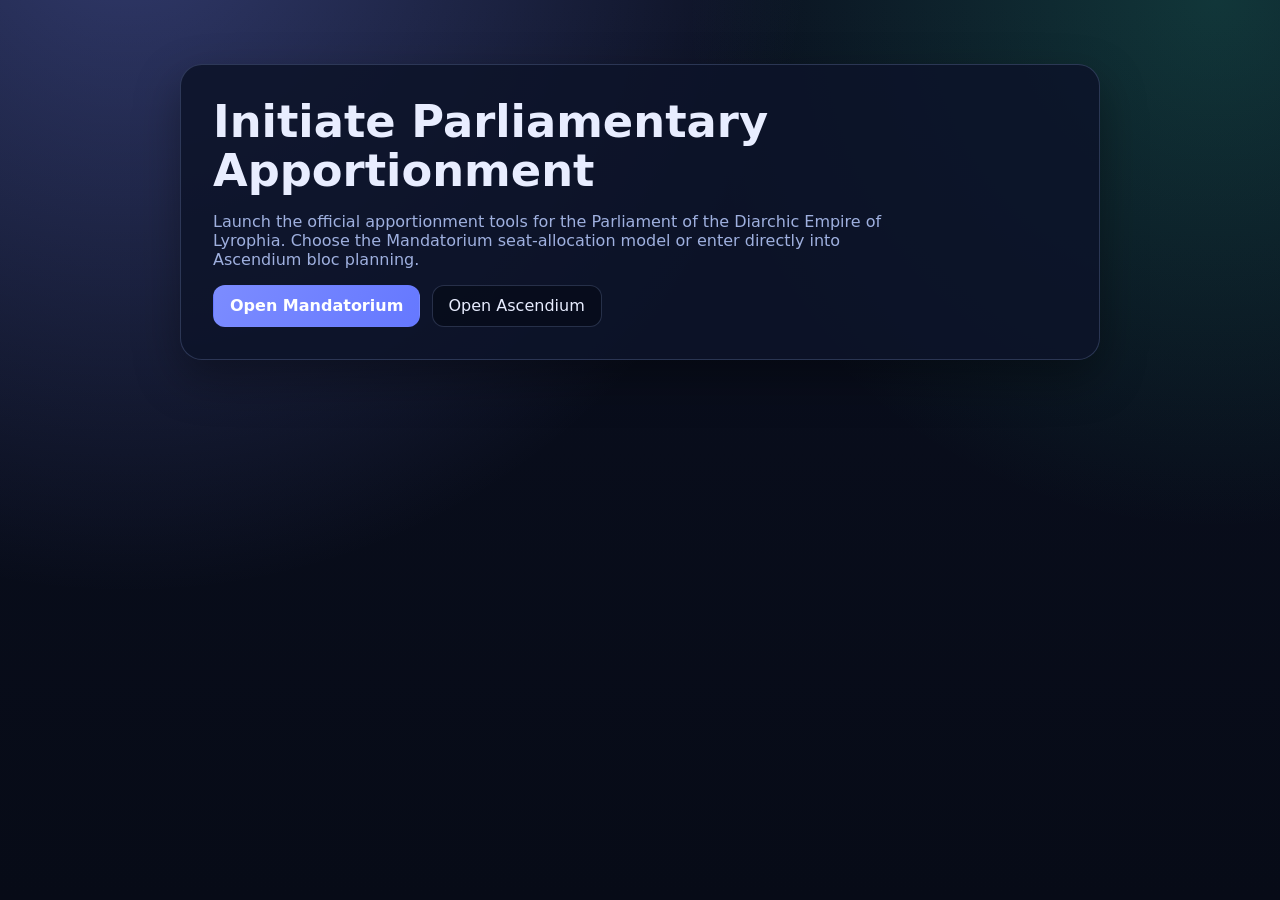
<file: index.html>
<!doctype html>
<html lang="en">
  <head>
    <meta charset="UTF-8" />
    <meta name="viewport" content="width=device-width, initial-scale=1.0" />
    <title>Initiate Application | Parliament Apportionment</title>
    <link rel="stylesheet" href="styles.css" />
  </head>
  <body>
    <main class="landing">
      <section class="hero">
        <h1>Initiate Parliamentary Apportionment</h1>
        <p>
          Launch the official apportionment tools for the Parliament of the Diarchic Empire of Lyrophia. Choose the
          Mandatorium seat-allocation model or enter directly into Ascendium bloc planning.
        </p>
        <div class="cta-row">
          <a class="cta primary" href="mandatorium.html">Open Mandatorium</a>
          <a class="cta" href="ascendium.html">Open Ascendium</a>
        </div>
      </section>
    </main>
  </body>
</html>
</file>
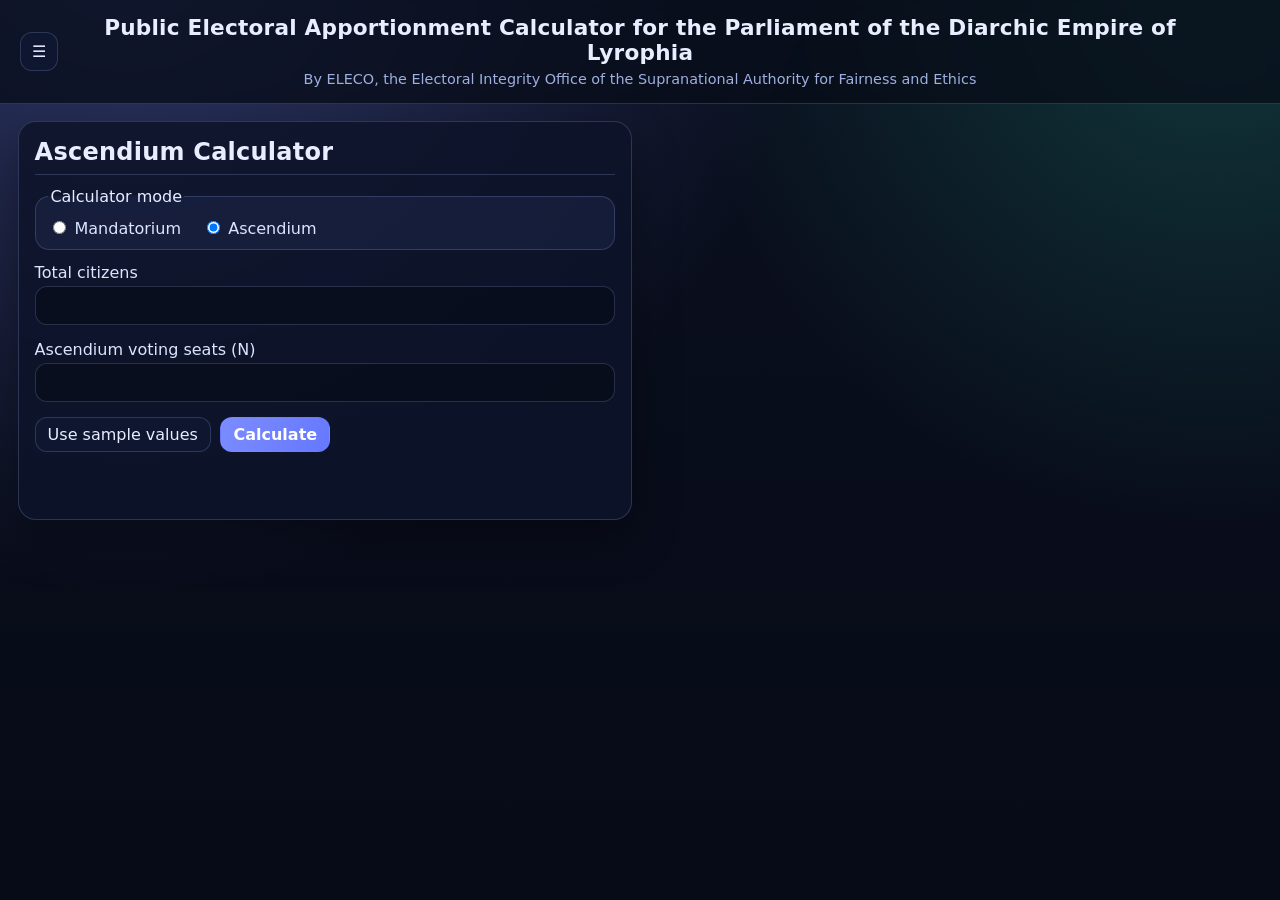
<file: ascendium.html>
<!doctype html>
<html lang="en">
  <head>
    <meta charset="UTF-8" />
    <meta name="viewport" content="width=device-width, initial-scale=1.0" />
    <title>Ascendium | Public Electoral Apportionment Calculator</title>
    <link rel="stylesheet" href="styles.css" />
  </head>
  <body>
    <header class="site-header">
      <button id="menu-btn" class="menu-btn" aria-label="Open navigation menu" aria-controls="nav-drawer" aria-expanded="false">☰</button>
      <div class="header-text">
        <h1>Public Electoral Apportionment Calculator for the Parliament of the Diarchic Empire of Lyrophia</h1>
        <p>By ELECO, the Electoral Integrity Office of the Supranational Authority for Fairness and Ethics</p>
      </div>
    </header>

    <div id="drawer-backdrop" class="drawer-backdrop" hidden></div>
    <nav id="nav-drawer" class="nav-drawer" aria-label="Primary" aria-hidden="true">
      <a href="mandatorium.html">Mandatorium</a>
      <a href="ascendium.html">Ascendium</a>
      <button id="close-drawer" class="close-drawer">Close</button>
    </nav>

    <main class="page-layout">
      <section class="panel">
        <h2>Ascendium Calculator</h2>
        <form id="calc-form">
          <fieldset class="mode-switch">
            <legend>Calculator mode</legend>
            <label for="mode-mandatorium"><input id="mode-mandatorium" type="radio" name="mode" value="mandatorium" /> Mandatorium</label>
            <label for="mode-ascendium"><input id="mode-ascendium" type="radio" name="mode" value="ascendium" checked /> Ascendium</label>
          </fieldset>

          <label for="citizens">Total citizens</label>
          <input id="citizens" type="number" min="1" step="1" required />

          <div id="voting-seats-field">
            <label for="voting-seats">Ascendium voting seats (N)</label>
            <input id="voting-seats" type="number" min="1" step="1" required />
          </div>

          <div class="button-row">
            <button type="button" id="sample-btn">Use sample values</button>
            <button type="submit">Calculate</button>
          </div>
        </form>
        <p id="error" class="error" role="alert"></p>
      </section>

      <section id="results" class="panel" hidden>
        <h2>Results</h2>
        <div id="result-summary" class="metrics"></div>
        <div id="result-details" class="details"></div>
      </section>
    </main>

    <script src="app.js"></script>
  </body>
</html>
</file>
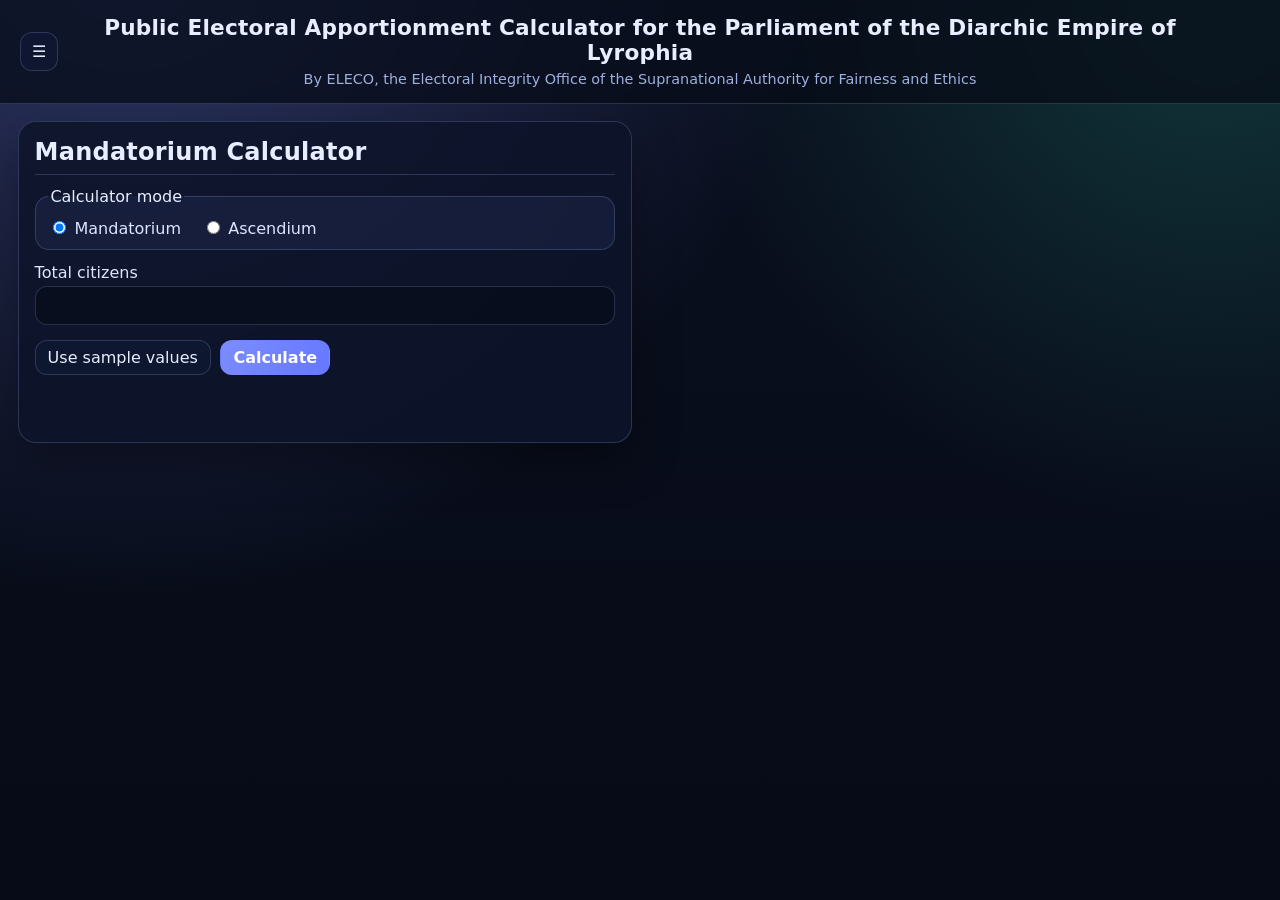
<file: mandatorium.html>
<!doctype html>
<html lang="en">
  <head>
    <meta charset="UTF-8" />
    <meta name="viewport" content="width=device-width, initial-scale=1.0" />
    <title>Mandatorium | Public Electoral Apportionment Calculator</title>
    <link rel="stylesheet" href="styles.css" />
  </head>
  <body>
    <header class="site-header">
      <button id="menu-btn" class="menu-btn" aria-label="Open navigation menu" aria-controls="nav-drawer" aria-expanded="false">☰</button>
      <div class="header-text">
        <h1>Public Electoral Apportionment Calculator for the Parliament of the Diarchic Empire of Lyrophia</h1>
        <p>By ELECO, the Electoral Integrity Office of the Supranational Authority for Fairness and Ethics</p>
      </div>
    </header>

    <div id="drawer-backdrop" class="drawer-backdrop" hidden></div>
    <nav id="nav-drawer" class="nav-drawer" aria-label="Primary" aria-hidden="true">
      <a href="mandatorium.html">Mandatorium</a>
      <a href="ascendium.html">Ascendium</a>
      <button id="close-drawer" class="close-drawer">Close</button>
    </nav>

    <main class="page-layout">
      <section class="panel">
        <h2>Mandatorium Calculator</h2>
        <form id="calc-form">
          <fieldset class="mode-switch">
            <legend>Calculator mode</legend>
            <label for="mode-mandatorium"><input id="mode-mandatorium" type="radio" name="mode" value="mandatorium" checked /> Mandatorium</label>
            <label for="mode-ascendium"><input id="mode-ascendium" type="radio" name="mode" value="ascendium" /> Ascendium</label>
          </fieldset>

          <label for="citizens">Total citizens</label>
          <input id="citizens" type="number" min="1" step="1" required />

          <div id="voting-seats-field" hidden>
            <label for="voting-seats">Ascendium voting seats (N)</label>
            <input id="voting-seats" type="number" min="1" step="1" />
          </div>

          <div class="button-row">
            <button type="button" id="sample-btn">Use sample values</button>
            <button type="submit">Calculate</button>
          </div>
        </form>
        <p id="error" class="error" role="alert"></p>
      </section>

      <section id="results" class="panel" hidden>
        <h2>Results</h2>
        <div id="result-summary" class="metrics"></div>
        <div id="result-details" class="details"></div>
      </section>
    </main>

    <script src="app.js"></script>
  </body>
</html>
</file>
<file: styles.css>
:root {
  --bg: #0b1020;
  --bg-elev: #121a33;
  --panel: rgba(15, 24, 50, 0.8);
  --panel-2: rgba(13, 20, 41, 0.88);
  --text: #e8edff;
  --muted: #9fb0df;
  --line: rgba(166, 190, 255, 0.2);
  --primary: #7c8cff;
  --primary-strong: #6578ff;
  --ok: #2ed3a2;
  --shadow: 0 18px 45px rgba(0, 0, 0, 0.35);
}

* { box-sizing: border-box; }
[hidden] { display: none !important; }

body {
  margin: 0;
  font-family: Inter, 'Segoe UI', Roboto, system-ui, -apple-system, sans-serif;
  color: var(--text);
  font-variant-numeric: tabular-nums lining-nums;
  background:
    radial-gradient(circle at 10% -10%, rgba(124, 140, 255, 0.34), transparent 45%),
    radial-gradient(circle at 95% 0%, rgba(46, 211, 162, 0.2), transparent 35%),
    linear-gradient(180deg, #0a0f1f 0%, #070b17 100%);
  min-height: 100vh;
}

.site-header {
  border-bottom: 1px solid var(--line);
  backdrop-filter: blur(6px);
  background: rgba(7, 12, 24, 0.75);
  display: grid;
  grid-template-columns: 3rem 1fr 3rem;
  align-items: center;
  gap: 0.75rem;
  padding: 1rem 1.25rem;
  position: sticky;
  top: 0;
  z-index: 50;
}

.header-text { text-align: center; }
.header-text h1 {
  margin: 0;
  line-height: 1.15;
  font-size: clamp(1rem, 2vw, 1.35rem);
  letter-spacing: 0.01em;
}
.header-text p {
  margin: 0.32rem 0 0;
  color: var(--muted);
  font-size: 0.9rem;
}

.menu-btn,
.close-drawer,
button {
  font: inherit;
  border-radius: 12px;
  border: 1px solid var(--line);
  background: var(--panel);
  color: var(--text);
  padding: 0.45rem 0.75rem;
}

.menu-btn { width: 2.4rem; height: 2.4rem; padding: 0; }

button:hover,
.menu-btn:hover,
.close-drawer:hover {
  border-color: rgba(166, 190, 255, 0.45);
  background: rgba(124, 140, 255, 0.2);
}

button[type='submit'] {
  background: linear-gradient(120deg, var(--primary) 0%, var(--primary-strong) 100%);
  border-color: transparent;
  color: #fff;
  font-weight: 600;
}

button:focus-visible,
.menu-btn:focus-visible,
.close-drawer:focus-visible,
input:focus-visible,
.nav-drawer a:focus-visible,
summary:focus-visible {
  outline: 2px solid var(--ok);
  outline-offset: 2px;
}

.drawer-backdrop {
  position: fixed;
  inset: 0;
  background: rgba(4, 7, 16, 0.56);
  pointer-events: auto;
  z-index: 100;
}

.nav-drawer {
  position: fixed;
  top: 0;
  left: 0;
  bottom: 0;
  width: min(18rem, 85vw);
  background: #0c1430;
  border-right: 1px solid var(--line);
  padding: 1rem;
  display: flex;
  flex-direction: column;
  gap: 0.7rem;
  transform: translateX(-102%);
  transition: transform 0.22s ease;
  z-index: 101;
}

.nav-drawer.open { transform: translateX(0); }

.nav-drawer a {
  color: #d8e0ff;
  text-decoration: none;
  padding: 0.45rem 0.2rem;
  border-bottom: 1px solid var(--line);
}

.page-layout {
  display: grid;
  grid-template-columns: 1fr 1fr;
  gap: 1rem;
  padding: 1.1rem;
}

.panel {
  border: 1px solid var(--line);
  border-radius: 18px;
  background: var(--panel-2);
  box-shadow: var(--shadow);
  padding: 1rem;
}

h2 {
  margin-top: 0;
  margin-bottom: 0.8rem;
  border-bottom: 1px solid var(--line);
  padding-bottom: 0.45rem;
  letter-spacing: 0.01em;
}

.mode-switch {
  border: 1px solid var(--line);
  border-radius: 14px;
  margin: 0 0 0.8rem;
  padding: 0.7rem 0.8rem;
  background: rgba(124, 140, 255, 0.08);
}
.mode-switch label { margin-right: 1rem; }

label { color: #dce4ff; }

input[type='number'] {
  width: 100%;
  padding: 0.56rem 0.62rem;
  border: 1px solid var(--line);
  border-radius: 12px;
  background: rgba(7, 12, 26, 0.75);
  color: var(--text);
  margin: 0.3rem 0 0.9rem;
  font: inherit;
}

.button-row { display: flex; gap: 0.6rem; flex-wrap: wrap; }

.metrics {
  display: grid;
  grid-template-columns: repeat(2, minmax(0, 1fr));
  gap: 0.65rem;
}

.metric {
  border: 1px solid var(--line);
  border-radius: 12px;
  background: rgba(10, 17, 35, 0.8);
  padding: 0.6rem;
}
.metric .label { font-size: 0.84rem; color: var(--muted); }
.metric .value { font-size: 1.15rem; font-weight: 650; }

.callout {
  border: 1px solid var(--line);
  border-radius: 14px;
  padding: 0.8rem;
  background: rgba(124, 140, 255, 0.08);
  margin-top: 0.85rem;
}

.details-block {
  margin-top: 0.85rem;
  border: 1px solid var(--line);
  border-radius: 14px;
  background: rgba(9, 15, 31, 0.85);
  overflow: hidden;
}

.details-block summary {
  cursor: pointer;
  padding: 0.55rem 0.65rem;
  border-bottom: 1px solid var(--line);
  background: rgba(124, 140, 255, 0.1);
}

.details-block .details-content { padding: 0.65rem; }

.table-wrap { overflow-x: auto; }
table { width: 100%; border-collapse: collapse; margin-top: 0.5rem; }
th, td { border: 1px solid var(--line); padding: 0.4rem; text-align: left; }
th { background: rgba(124, 140, 255, 0.15); }

.error { color: #ff9f9f; min-height: 1.2rem; font-weight: 600; }

/* Landing page */
.landing {
  max-width: 960px;
  margin: 0 auto;
  padding: 4rem 1.25rem;
}

.hero {
  border: 1px solid var(--line);
  border-radius: 22px;
  background: var(--panel-2);
  box-shadow: var(--shadow);
  padding: 2rem;
}

.hero h1 {
  margin: 0 0 0.75rem;
  font-size: clamp(1.8rem, 4vw, 2.8rem);
  line-height: 1.1;
}

.hero p {
  color: var(--muted);
  max-width: 66ch;
}

.cta-row {
  display: flex;
  gap: 0.7rem;
  flex-wrap: wrap;
  margin-top: 1rem;
}

.cta {
  display: inline-flex;
  align-items: center;
  justify-content: center;
  padding: 0.68rem 1rem;
  border-radius: 12px;
  text-decoration: none;
  border: 1px solid var(--line);
  color: var(--text);
  background: rgba(7, 12, 26, 0.8);
}

.cta.primary {
  background: linear-gradient(120deg, var(--primary), var(--primary-strong));
  border-color: transparent;
  color: #fff;
  font-weight: 600;
}

@media (max-width: 900px) {
  .page-layout { grid-template-columns: 1fr; }
  .metrics { grid-template-columns: 1fr; }
  .site-header { grid-template-columns: 2.6rem 1fr 2.6rem; padding: 0.8rem 0.75rem; }
  .header-text p { display: none; }
}
</file>
